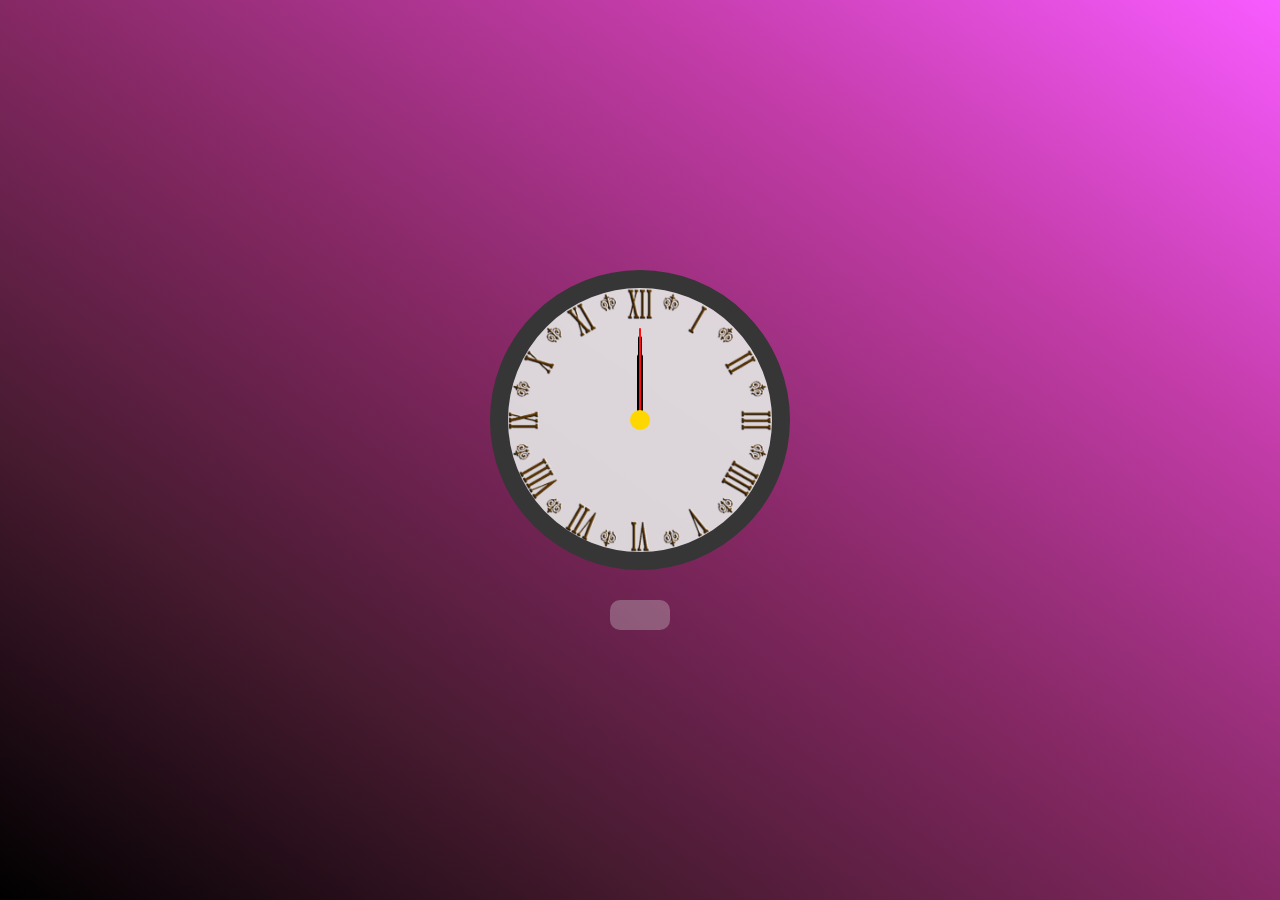
<file: index.html>
<!DOCTYPE html>
<html lang="en">

<head>
    <meta charset="UTF-8">
    <meta http-equiv="X-UA-Compatible" content="IE=edge">
    <meta name="viewport" content="width=device-width, initial-scale=1.0">
    <title>Analog Clock</title>
    <link rel="stylesheet" href="./src/style.css">
    <script src="./src/jquery.js"></script>
</head>

<body>
    <div class="main">
        <div class="clock-body">
            <div class="hourHand"></div>
            <div class="minuteHand"></div>
            <div class="secondHand"></div>
            <div class="dot"></div>
        </div>
        <div class="digital-clock">
        </div>
    </div>
</body>
<script src="./src/script.js"></script>

</html>
</file>
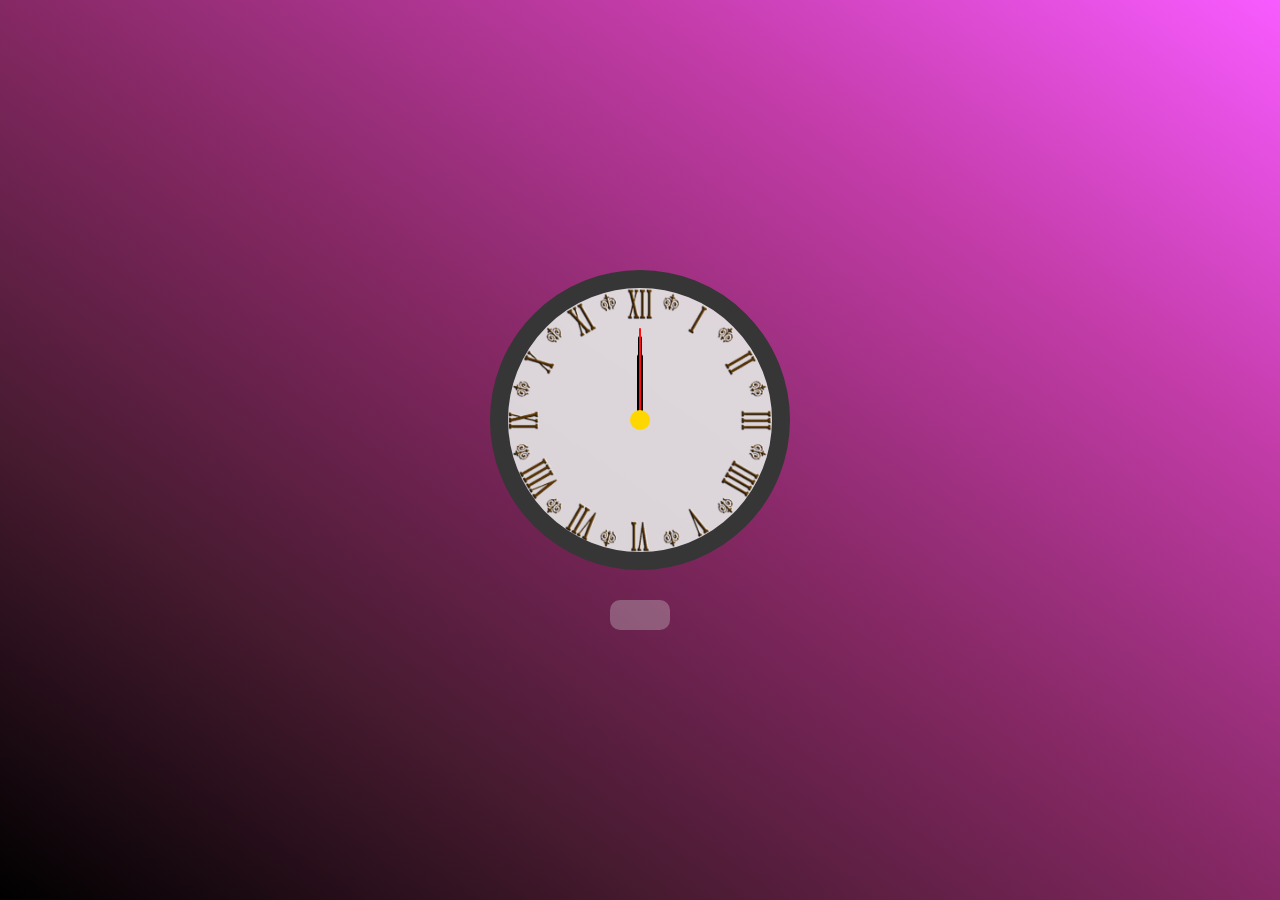
<file: src/index.html>
<!DOCTYPE html>
<html lang="en">

<head>
    <meta charset="UTF-8">
    <meta http-equiv="X-UA-Compatible" content="IE=edge">
    <meta name="viewport" content="width=device-width, initial-scale=1.0">
    <title>Analog Clock</title>
    <link rel="stylesheet" href="./style.css">
    <script src="./jquery.js"></script>
</head>

<body>
    <div class="main">
        <div class="clock-body">
            <div class="hourHand"></div>
            <div class="minuteHand"></div>
            <div class="secondHand"></div>
            <div class="dot"></div>
        </div>
        <div class="digital-clock">
        </div>
    </div>
</body>
<script src="./script.js"></script>

</html>
</file>
<file: src/style.css>
* {
  margin: 0;
  padding: 0;
  box-sizing: border-box;
}
.main {
  display: flex;
  justify-content: center;
  flex-direction: column;
  gap: 30px;
  align-items: center;
  min-height: 100vh;
  background-image: linear-gradient(
    to right top,
    #000000,
    #451a2e,
    #852864,
    #c33ca9,
    #f85bff
  );
  background-size: cover;
}

.clock-body {
  position: relative;
  min-width: 300px;
  min-height: 300px;
  background-color: #e2e2e2ee;
  background-image: url(../images/clock-frame.png);
  border-radius: 50%;
  background-size: cover;
  background-repeat: no-repeat;
  border: 18px solid rgb(54, 54, 54);
}
.hourHand,
.secondHand,
.minuteHand {
  position: absolute;
  transform-origin: bottom;
  left: 50%;
  background-color: rgb(0, 0, 0);
  transform: translateX(-50%);
  border-radius: 50px;
}
.secondHand {
  width: 2px;
  top: 15%;
  height: 35%;
  z-index: 10;
  background: rgb(255, 14, 14);
}
.minuteHand {
  width: 4px;
  top: 18%;
  height: 32%;
  z-index: 1;
}
.hourHand {
  width: 6px;
  top: 25%;
  height: 25%;
  z-index: 1;
}
.digital-clock {
  word-wrap: break-word;
  background-color: #dadada4f;
  font-size: 80px;
  text-align: center;
  padding: 15px 30px;
  border-radius: 10px;
  font-weight: 700;
  letter-spacing: 2px;
  font-family: "Lucida Grande", Arial, sans-serif;
  color: rgb(238, 238, 238);
}
.dot {
  overflow: hidden;
  position: absolute;
  width: 20px;
  height: 20px;
  background: gold;
  top: 50%;
  left: 50%;
  border-radius: 50%;
  z-index: 100;
  transform: translate(-50%, -50%);
}
@media screen and (max-width: 600px) {
  .digital-clock {
    font-size: 50px;
  }
}
</file>
